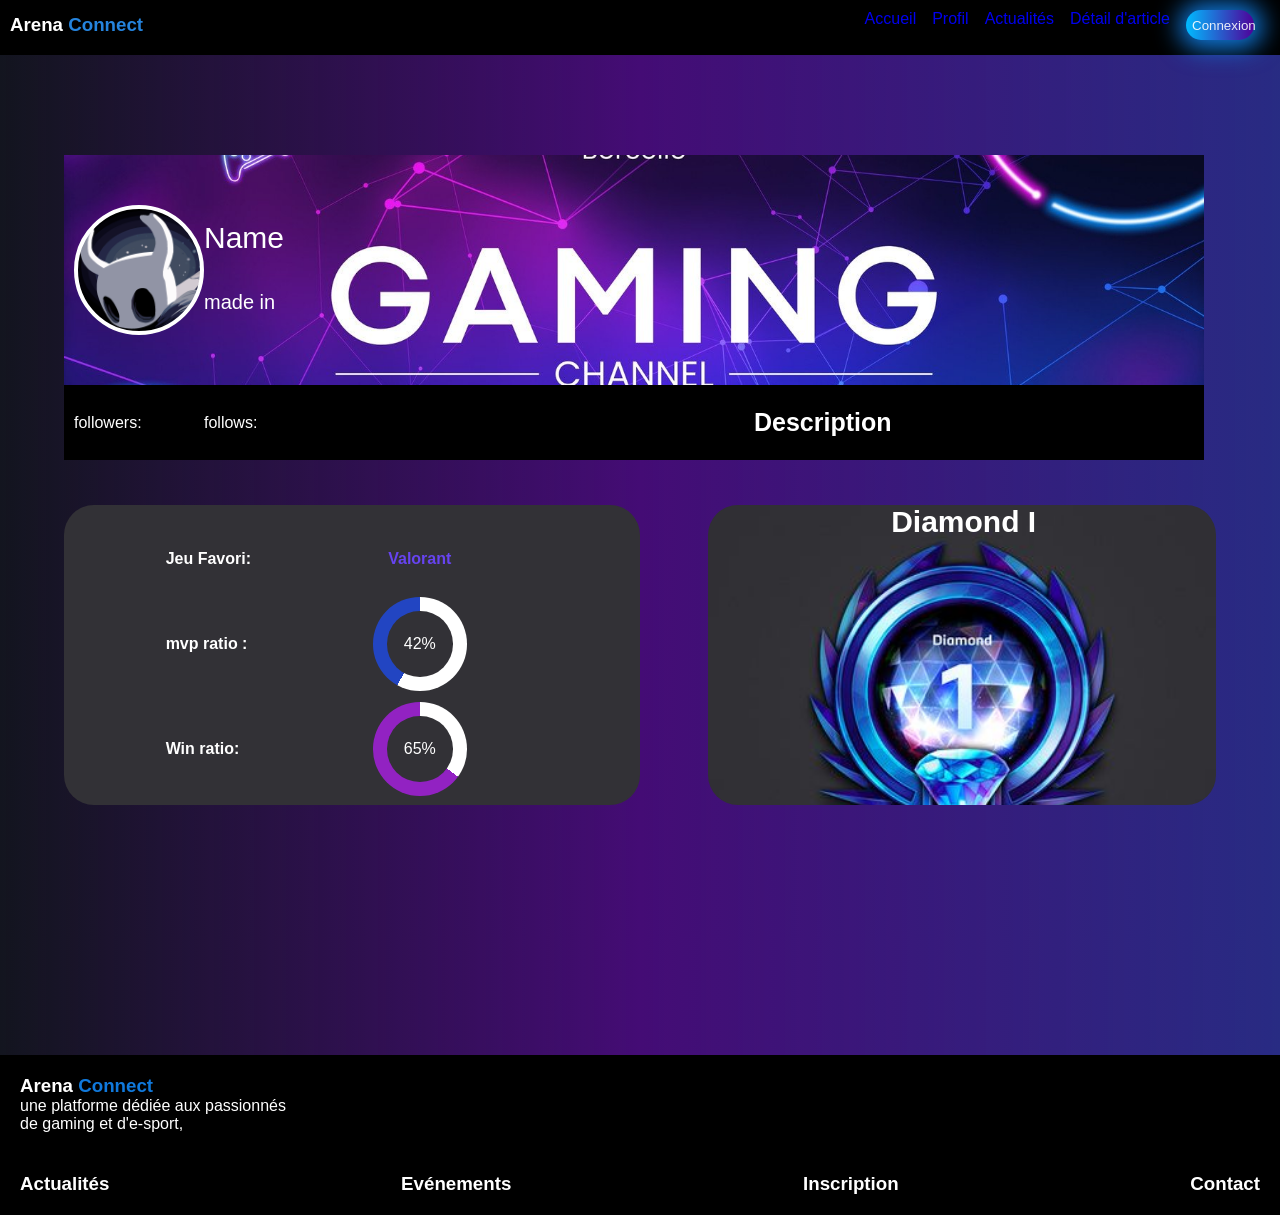
<file: Profil-joueurs.html>
<!DOCTYPE html>
<html lang="en">

<head>
    <meta charset="UTF-8">
    <meta name="viewport" content="width=device-width, initial-scale=1.0">
    <title>Document</title>
    <link rel="stylesheet" href="mods.css">

</head>

<body>
    <header>
         <nav>
            <div class="logo">
                <h3>Arena <span>Connect</span></h3>
            </div>
            <ul class="nav-links">
                <li><a href="index.html">Accueil</a></li>
                <li><a href="Profil">Profil</a></li>
                <li><a href="actualités.html">Actualités</a></li>
                <li><a href="detail.html">Détail d'article</a></li>
                <li><a href="connexion.html"><button>Connexion</button></a></li>
                <li><a href="siting.html"><i class="fa-solid fa-gear"></i></a></li>
            </ul>
        </nav>
    </header>


    <div class="profile-page">
        <section class="profile-card">
            <div class="profile-banner">
                <img src="imagesA/banner3.png" alt="blue">
            </div>
            <div class="profile-pic">
                <div class="profile-pic-size"></div>
            </div>

            <div class="profile-under-banner"> </div>
            <p class="profile-followers">followers:</p>
            <p class="profile-follows">follows:</p>
            <p class="profile-description"><strong>Description</strong></p>
            <p class="profile-name"> Name</p>
            <p class="profile-madeIn">made in </p>

        </section>
        <section class="profile-section2 spaceUp">
            <div class="profile-frame1"></div>
            <div class="profile-frame2"></div>
            <p class="profile-jeu-favori"> Jeu Favori:</p>
            <p class="profile-game">Valorant</p>
            <div class="profile-rank">
                <!-- <img src="imagesA/Rank.jpg" class="profile-rank" alt=""> -->
            </div>
            <p class="profile-diamond">Diamond I</p>

            <p class="profile-mvp">mvp ratio :</p>
            <p class="profile-wins">Win ratio:</p>
            <div class="Profile-flexdiv">
                <div class="profile-mvp-bar"></div>
                <div class="profile-mvp-circle"></div>
                <p class="profile-percentage">42%</p>
            </div>
            <div class="profile-flexdiv2">
                <div class="profile-win-bar"></div>
                <div class="profile-win-circle"></div>
                <p class="profile-percentage">65%</p>
            </div>

        </section>


    </div>
     <footer>
       <div class="footer-p1"> 
        <div class="footer-logo">
            <h3>Arena <span>Connect</span></h3>
            <p>une platforme dédiée aux passionnés</p>
            <p>de gaming et d'e-sport,</p>
        </div>
        <div class="footer-icons">
            <i class="fa-brands fa-instagram"></i>
            <i class="fa-brands fa-twitch"></i>
            <i class="fa-brands fa-facebook"></i>
            <i class="fa-brands fa-discord"></i>
            <i class="fa-brands fa-x-twitter"></i>
        </div>
     </div>
     <div class="footer-element">
        <h3>Actualités</h3>
        <h3>Evénements</h3>
        <h3>Inscription</h3>
        <h3>Contact</h3>
     </div>

     </footer>
  

</body>

</html>
<!-- <div class="followers"></div>
            <div class="folow"></div>
            <div class="description">\</div> -->
</file>
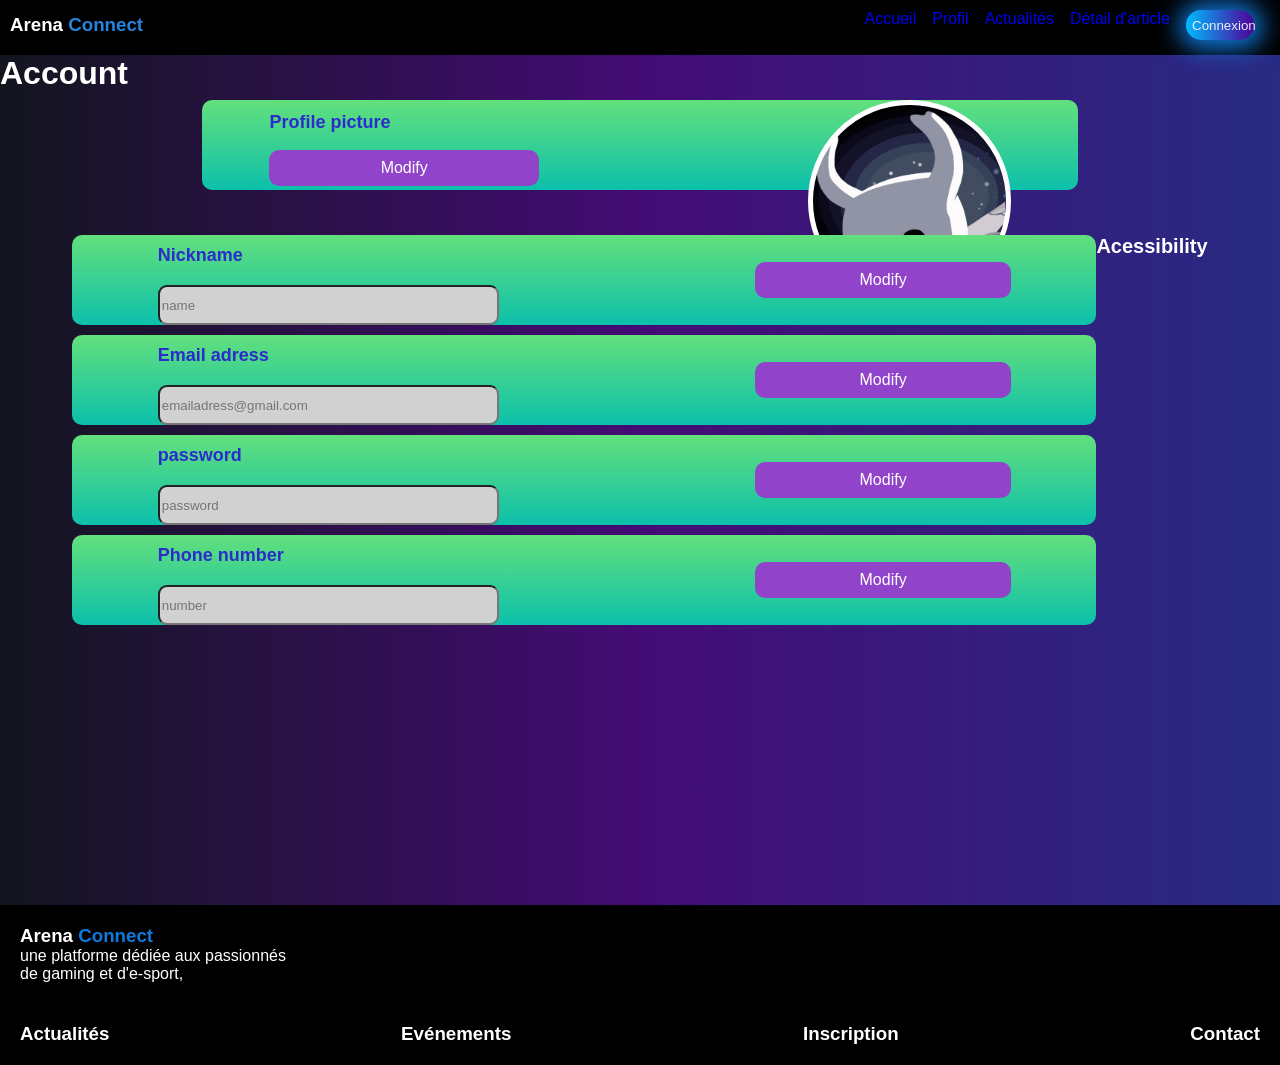
<file: settings.html>
<!DOCTYPE html>
<html lang="en">

<head>
    <meta charset="UTF-8">
    <meta name="viewport" content="width=device-width, initial-scale=1.0">
    <title>Document</title>
    <link rel="stylesheet" href="mods.css">
</head>

<body>


    <header>
        <nav>
            <div class="logo">
                <h3>Arena <span>Connect</span></h3>
            </div>
            <ul class="nav-links">
                <li><a href="index.html">Accueil</a></li>
                <li><a href="Profil">Profil</a></li>
                <li><a href="actualités.html">Actualités</a></li>
                <li><a href="detail.html">Détail d'article</a></li>
                <li><a href="connexion.html"><button>Connexion</button></a></li>
                <li><a href="siting.html"><i class="fa-solid fa-gear"></i></a></li>
            </ul>
        </nav>
    </header>

    <div class="settings-grid1">
        <h1 class="settings-account">Account</h1>
        <div class="settings-profile-pic"></div>
        <p class="settings-profile-pic-text">Profile picture</p>
        <div class="settings-modify1-background"></div>
        <div class="settings-modify1">Modify</div>
        <div class="settings-avatar"></div>



    </div>
    <div class="flexcenter">
        <div class="settings-grid2 spaceUp">
            <div class="settings-name-background"></div>
            <p class="settings-name-text">Nickname</p>
            <div class="settings-modify2-background"></div>
            <p class="settings-modify2">Modify</p>
            <input type="text" class="settings-input-name" placeholder="name">

            <div class="settings-email-background"></div>
            <p class="settings-email-text">Email adress</p>
            <div class="settings-modify3-background"></div>
            <p class="settings-modify3">Modify</p>
            <input type="text" class="settings-input-email" placeholder="emailadress@gmail.com">

            <div class="settings-password-background"></div>
            <p class="settings-password-text">password</p>
            <div class="settings-modify4-background"></div>
            <p class="settings-modify4">Modify</p>
            <input type="text" class="settings-input-password" placeholder="password">

            <div class="settings-number-background"></div>
            <p class="settings-number-text">Phone number</p>
            <div class="settings-modify5-background"></div>
            <p class="settings-modify5">Modify</p>
            <input type="text" class="settings-input-number" placeholder="number">
        </div>
        <p class="settings-accessibility spaceUp">Acessibility</p>
    </div>




    <footer>
        <div class="footer-p1">
            <div class="footer-logo">
                <h3>Arena <span>Connect</span></h3>
                <p>une platforme dédiée aux passionnés</p>
                <p>de gaming et d'e-sport,</p>
            </div>
            <div class="footer-icons">
                <i class="fa-brands fa-instagram"></i>
                <i class="fa-brands fa-twitch"></i>
                <i class="fa-brands fa-facebook"></i>
                <i class="fa-brands fa-discord"></i>
                <i class="fa-brands fa-x-twitter"></i>
            </div>
        </div>
        <div class="footer-element">
            <h3>Actualités</h3>
            <h3>Evénements</h3>
            <h3>Inscription</h3>
            <h3>Contact</h3>
        </div>

    </footer>

</body>

</html>
</file>
<file: mods.css>
* {
    margin: 0;
    text-decoration: none;
}

header {
    height: 55px;
    background-color: black;
    background-color: black;
}

body {
    font-family: "Segoe UI", Tahoma, Verdana, sans-serif;
    color: white;
    background-color: #1e2131;
    background-image: linear-gradient(TO right, #0000005f, #440C75, #3134cd86);
}

.logo span {
    color: #2584DE;
}

.nav-links button {
    width: 68px;
    height: 30px;
    background-image: linear-gradient(to right, #00BBFF, #4F0099);
    color: rgba(255, 255, 255, 0.893);
    border: none;
    border-radius: 20px;
    box-shadow: 1px 1px 25px 8px #1079dc;
}

nav {
    display: flex;
    justify-content: space-between;
    align-items: center;
    padding: 10px;

}

ul.nav-links {
    display: flex;
    justify-content: center;
    gap: 1rem;
}

ul li {
    list-style: none;
}

span {
    color: #1079dc;
}

.profile-page {
    display: grid;
    grid-template-columns: 5fr 90fr 5fr;
    width: 100%;
    grid-template-rows: 50px 270px 300px;
    row-gap: 50px;
    /* background-color: #1e2131;
background-image: linear-gradient(TO right ,#0000005f ,#440C75,#3134cd86); */
    height: 100%;
}


.profile-card {
    display: grid;
    grid-area: 2/2/3/3;
    height: 270px;
    grid-template-rows: 50px 65px 65px 50px 75px;
    grid-template-columns: 10px 130px 100px 450px 450px;



}


.profile-pic {
    grid-area: 2/2/4/3;
    background-image: url(imagesA/pic6.jpg);
    background-size: cover;
    background-position: center;
    border-radius: 50%;
    border-width: 4px;
    border-style: solid;
    border-color: white;



}



.profile-banner {

    grid-area: 1/1/6/6;

}

.profile-banner img {
    width: 100%;
    height: 100%;
    object-fit: cover;


}

.profile-under-banner {

    background-color: black;
    grid-area: 5/1/6/6;


}

.profile-followers {
    color: white;

    grid-area: 5/2/6/3;
    justify-self: left;
    align-self: center;

}

.profile-description {
    color: white;
    font-size: 25px;
    grid-area: 5/5/6/6;
    justify-self: left;
    align-self: center;
}

.profile-follows {
    color: white;

    grid-area: 5/3/6/4;
    justify-self: left;
    align-self: center;

}

.profile-section2 {
    display: grid;
    grid-area: 3/2/4/3;
    height: 300px;
    width: auto;
    grid-template-columns: 3fr repeat(2, 5fr) 4fr 2fr 5fr 10fr;
    grid-template-rows: 60fr 50fr 12fr 50fr 15fr 50fr 15fr 50fr 12fr 50fr 12fr;
}

/* 3fr repeat(2, 6fr) 5fr 5fr 5fr 10fr
5fr 4fr 1fr 4fr 1fr 4fr 1fr 4fr 1fr 4fr 1fr */
.profile-jeu-favori {
    grid-area: 2/2/3/3;
    color: white;
    font-weight: bold;
}

.profile-game {
    grid-area: 2/3/3/4;
    color: #6744F1;
    font-weight: bold;
    text-align: center;
}

.profile-rank {
    grid-area: 1/6/-1/-1;
    background-image: url(imagesA/Rank.jpg);
    border-radius: 30px;
    background-size: cover;
}

.profile-diamond {
    color: white;
    font-weight: bold;
    font-size: 30px;
    grid-area: 1/7/2/8;
    padding-left: 14px;
}

.profile-frame1 {
    background-color: #323136;
    grid-area: 1/1/-1/5;
    border-radius: 30px;
}

.profile-mvp {
    grid-area: 5/2/6/3;
    color: white;
    font-weight: bold;
}


.profile-wins {
    grid-area: 9/2/10/3;
    color: white;
    font-weight: bold;
}

.Profile-flexdiv {
    display: flex;
    position: relative;
    grid-area: 4/3/7/4;
    justify-content: center;
    align-items: center;
}

.profile-mvp-bar {
    border-radius: 50%;
    height: 100%;
    aspect-ratio: 1/1;
    background: conic-gradient(white 0% 58%, #2245C2 58% 100%);

}

.profile-mvp-circle {
    z-index: 1;
    position: absolute;
    border-radius: 50%;
    height: 70%;
    aspect-ratio: 1/1;
    background-color: #323136;
}




.profile-name {
    color: white;
    font-size: 30px;
    grid-area: 2/3/3/4;
    justify-self: left;
    align-self: center;
}

.profile-madeIn {
    color: white;
    font-size: 20px;
    grid-area: 3/3/4/4;
    justify-self: left;
    align-self: center;
}

.profile-flexdiv2 {
    display: flex;
    position: relative;
    grid-area: 8/3/11/4;
    justify-content: center;
    align-items: center;
}

.profile-win-bar {
    border-radius: 50%;
    height: 100%;
    aspect-ratio: 1/1;

    background: conic-gradient(white 0% 35%, #9222C2 35% 100%);

}

.profile-win-circle {
    z-index: 1;
    position: absolute;
    border-radius: 50%;
    height: 70%;
    aspect-ratio: 1/1;
    background-color: #323136;
}

.profile-percentage {
    position: absolute;
    z-index: 2;
    color: white;
}


.spaceUp {
    margin-top: 30px;
}



/* Settings */
.settings-grid1 {
    display: grid;
    grid-template-columns: 15fr 5fr 20fr 20fr 15fr 5fr 15fr;
    grid-template-rows: 30% 30% 30% 10%;
    height: 150px;
}

.settings-account {
    color: white;
    grid-area: 1/1/2/3;

}

.settings-profile-pic {
    background: linear-gradient(#63E07C, #0CC0AB);
    grid-area: 2/2/4/-2;
    border-radius: 10px;
}

.settings-modify1-background {
    background-color: #9144C9;
    border-radius: 10px;
    grid-area: 3/3/4/4;
    height: 80%;
    align-self: center;
}

.settings-modify1 {
    grid-area: 3/3/4/4;
    text-align: center;
    align-self: center;

}

.settings-profile-pic-text {
    color: #2C2CCC;
    font-size: 18px;
    grid-area: 2/3/3/4;
    font-weight: bold;
    align-self: center;
}

.settings-avatar {
    display: flex;
    
    grid-area: 2/5/4/6;
    background-image: url(imagesA/pic6.jpg);
    background-size: contain;
    background-repeat: no-repeat;
    border-style: solid;
    border-width: 5px;
    border-color: white;
    border-radius: 50%;
    aspect-ratio: 1/1;

}

.settings-grid2 {
    display: grid;
    grid-template-columns: 5fr 20fr 15fr 15fr 5fr;
    grid-template-rows: repeat(8, 40px);
    row-gap: 10px;
    height: 100;
    width: 80%;
    
}

.settings-name-background {
    background: linear-gradient(#63E07C, #0CC0AB);
    grid-area: 1/1/3/-1;
    border-radius: 10px;
}

.settings-name-text {
    color: #2C2CCC;
    font-size: 18px;
    grid-area: 1/2/2/3;
    font-weight: bold;
    align-self: center;
}

.settings-modify2-background {
    background-color: #9144C9;
    border-radius: 10px;
    grid-area: 1/4/3/5;
    height: 40%;
    align-self: center;
}

.settings-modify2 {
    grid-area: 1/4/3/5;
    text-align: center;
    align-self: center;

}

.settings-input-name {
    grid-area: 2/2/3/3;
    background-color: rgb(209, 209, 209);
    border-radius: 9px;
}



.settings-email-background {
    background: linear-gradient(#63E07C, #0CC0AB);
    grid-area: 3/1/5/-1;
    border-radius: 10px;
}

.settings-email-text {
    color: #2C2CCC;
    font-size: 18px;
    grid-area: 3/2/4/3;
    font-weight: bold;
    align-self: center;
}

.settings-modify3-background {
    background-color: #9144C9;
    border-radius: 10px;
    grid-area: 3/4/5/5;
    height: 40%;
    align-self: center;
}

.settings-modify3 {
    grid-area: 3/4/5/5;
    text-align: center;
    align-self: center;

}

.settings-input-email {
    grid-area: 4/2/5/3;
    background-color: rgb(209, 209, 209);
    border-radius: 9px;
}


.settings-password-background {
    background: linear-gradient(#63E07C, #0CC0AB);
    grid-area: 5/1/7/-1;
    border-radius: 10px;
}

.settings-password-text {
    color: #2C2CCC;
    font-size: 18px;
    grid-area: 5/2/6/3;
    font-weight: bold;
    align-self: center;
}

.settings-modify4-background {
    background-color: #9144C9;
    border-radius: 10px;
    grid-area: 5/4/7/5;
    height: 40%;
    align-self: center;
}

.settings-modify4 {
    grid-area: 5/4/7/5;
    text-align: center;
    align-self: center;

}

.settings-input-password {
    grid-area: 6/2/7/3;
    background-color: rgb(209, 209, 209);
    border-radius: 9px;
}

.settings-number-background {
    background: linear-gradient(#63E07C, #0CC0AB);
    grid-area: 7/1/9/-1;
    border-radius: 10px;
}

.settings-number-text {
    color: #2C2CCC;
    font-size: 18px;
    grid-area: 7/2/8/3;
    font-weight: bold;
    align-self: center;
}

.settings-modify5-background {
    background-color: #9144C9;
    border-radius: 10px;
    grid-area: 7/4/9/5;
    height: 40%;
    align-self: center;
}

.settings-modify5 {
    grid-area: 7/4/9/5;
    text-align: center;
    align-self: center;

}

.settings-input-number {
    grid-area: 8/2/9/3;
    background-color: rgb(209, 209, 209);
    border-radius: 9px;
}
.flexcenter{
    display: flex;
    justify-content: center;
}
.settings-accessibility{
    color: white;
    font-size: xx-large;
    font-size: 20px;
    font-weight: bold;
}

/* footer */
footer {
    background-color: black;
    position: relative;
    top: 280px;
    color: white;
}

.footer-p1 {
    display: flex;
    justify-content: space-between;
    padding: 20px;
}

.footer-icons {
    font-size: 30px;
    display: flex;
    justify-content: space-between;
    gap: 40px;
}

.footer-element {
    display: flex;
    justify-content: space-between;
    padding: 20px;
}
</file>
